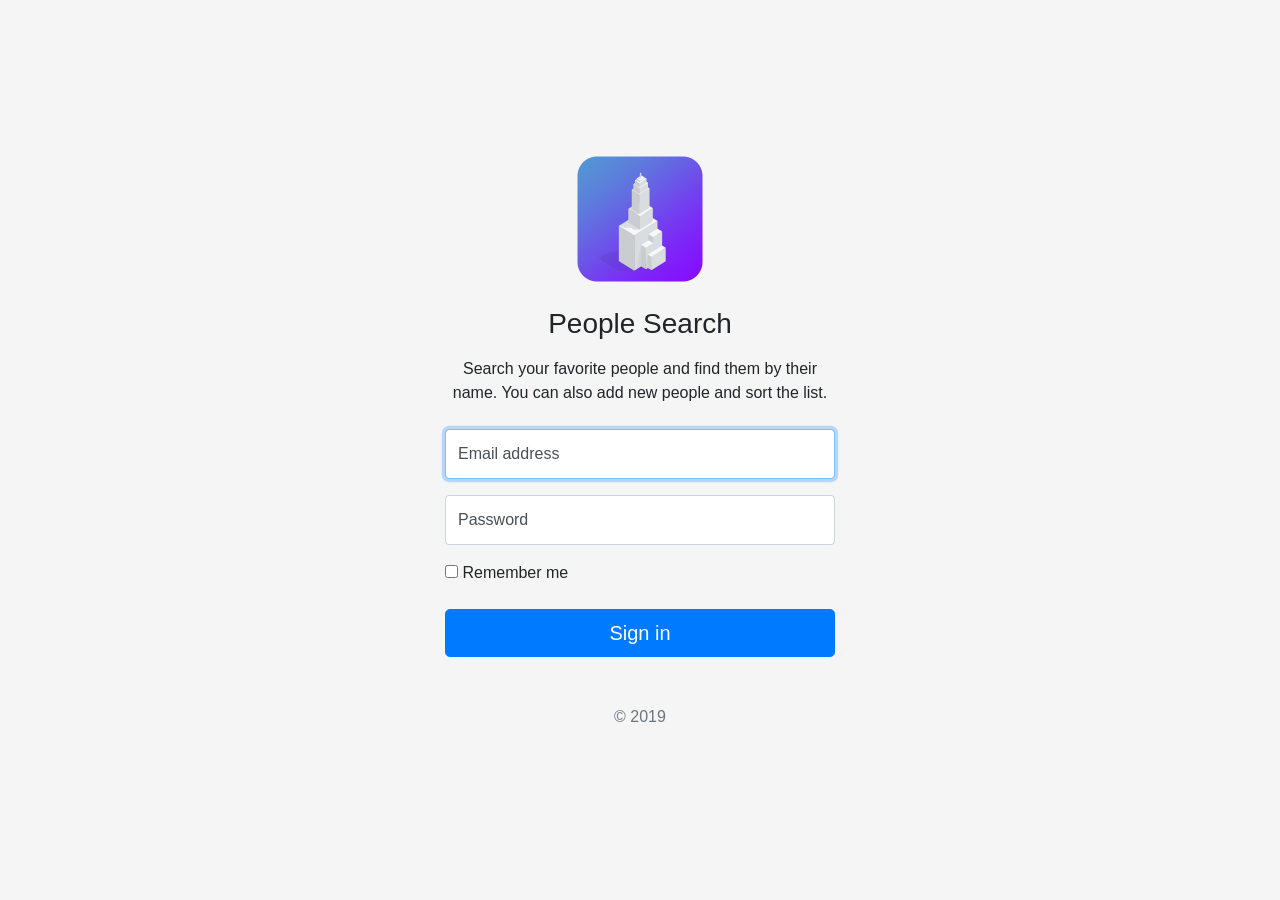
<file: People_Dictionary/wwwroot/index.html>
<!DOCTYPE html>
<html lang="en">
    <head>
        <meta charset="utf-8">
        <meta name="viewport" content="width=device-width, initial-scale=1, shrink-to-fit=no">
        <meta name="description" content="">
        <meta name="author" content="Pieter de Vries">

        <title>Login · People Search</title>

        <!-- Bootstrap css -->
        <link rel="stylesheet" href="css/bootstrap.css">
        <link rel="stylesheet" href="css/bootstrap-grid.css">
        <link rel="stylesheet" href="css/bootstrap-reboot.css">

        <!-- Main style sheets for the page. -->
        <link rel="stylesheet" href="css/login-screen.css">
        <link rel="stylesheet" href="css/floating-labels.css">
    </head>
    <body>
        <form class="form-signin" action="pages/dashboard.html">
            <div class="text-center mb-4">
                <img class="mb-4" src="img/logo.png" height="128" width="128"/>
                <h1 class="h3 mb-3 font-weight-normal">People Search</h1>
                <p>Search your favorite people and find them by their name. You can also add new people and sort the list.</p>
            </div>

            <div class="form-label-group">
                <input type="email" id="inputEmail" class="form-control" placeholder="Email address" required autofocus>
                <label for="inputEmail">Email address</label>
            </div>

            <div class="form-label-group">
                <input type="password" id="inputPassword" class="form-control" placeholder="Password" required>
                <label for="inputPassword">Password</label>
            </div>

            <div class="checkbox mb-3">
                <label>
                    <input type="checkbox" value="remember-me"> Remember me
                </label>
            </div>
            <button class="btn btn-lg btn-primary btn-block" type="submit">Sign in</button>
            <p class="mt-5 mb-3 text-muted text-center">&copy; 2019</p>
        </form>
    </body>

    <!-- Main javascript files for the page. -->
    <script src="js/angular.min.js"></script>
    <script src="js/jquery-3.4.1.min.js"></script>
    <script src="js/bootstrap.bundle.js"></script>
</html>
</file>
<file: People_Dictionary/wwwroot/css/login-screen.css>
.bd-placeholder-img {
    font-size: 1.125rem;
    text-anchor: middle;
    -webkit-user-select: none;
    -moz-user-select: none;
    -ms-user-select: none;
    user-select: none;
}

@media (min-width: 768px) {
    .bd-placeholder-img-lg {
        font-size: 3.5rem;
    }
}
</file>
<file: People_Dictionary/wwwroot/css/floating-labels.css>
html,
body {
  height: 100%;
}

body {
  display: -ms-flexbox;
  display: flex;
  -ms-flex-align: center;
  align-items: center;
  padding-top: 40px;
  padding-bottom: 40px;
  background-color: #f5f5f5;
}

.form-signin {
  width: 100%;
  max-width: 420px;
  padding: 15px;
  margin: auto;
}

.form-label-group {
  position: relative;
  margin-bottom: 1rem;
}

.form-label-group > input,
.form-label-group > label {
  height: 3.125rem;
  padding: .75rem;
}

.form-label-group > label {
  position: absolute;
  top: 0;
  left: 0;
  display: block;
  width: 100%;
  margin-bottom: 0; /* Override default `<label>` margin */
  line-height: 1.5;
  color: #495057;
  pointer-events: none;
  cursor: text; /* Match the input under the label */
  border: 1px solid transparent;
  border-radius: .25rem;
  transition: all .1s ease-in-out;
}

.form-label-group input::-webkit-input-placeholder {
  color: transparent;
}

.form-label-group input:-ms-input-placeholder {
  color: transparent;
}

.form-label-group input::-ms-input-placeholder {
  color: transparent;
}

.form-label-group input::-moz-placeholder {
  color: transparent;
}

.form-label-group input::placeholder {
  color: transparent;
}

.form-label-group input:not(:placeholder-shown) {
  padding-top: 1.25rem;
  padding-bottom: .25rem;
}

.form-label-group input:not(:placeholder-shown) ~ label {
  padding-top: .25rem;
  padding-bottom: .25rem;
  font-size: 12px;
  color: #777;
}

/* Fallback for Edge
-------------------------------------------------- */
@supports (-ms-ime-align: auto) {
  .form-label-group > label {
    display: none;
  }
  .form-label-group input::-ms-input-placeholder {
    color: #777;
  }
}

/* Fallback for IE
-------------------------------------------------- */
@media all and (-ms-high-contrast: none), (-ms-high-contrast: active) {
  .form-label-group > label {
    display: none;
  }
  .form-label-group input:-ms-input-placeholder {
    color: #777;
  }
}
</file>
